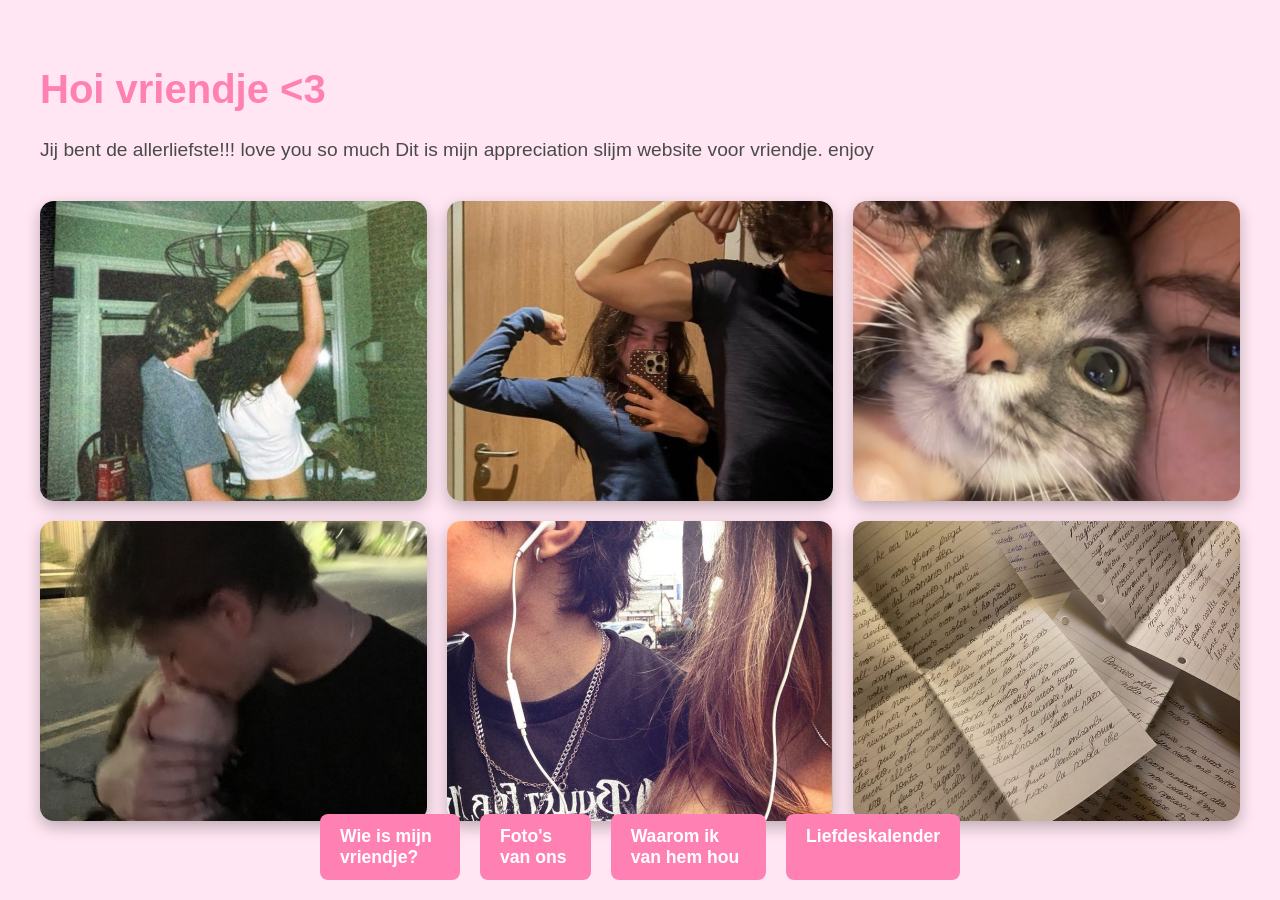
<file: index.html>
<!DOCTYPE html>
<html lang="nl">
<head>
    <meta charset="UTF-8">
    <title>Home</title>
    <link rel="stylesheet" href="main.css">
</head>

<body>

    <h1>Hoi vriendje &lt;3</h1>

    <p>
        Jij bent de allerliefste!!! 
        love you so much
        Dit is mijn appreciation slijm website voor vriendje. enjoy
    </p>

    <!-- GROTE COLLAGE -->
    <div class="collage">
        <img src="cute1.jpg" alt="foto">
        <img src="cute2.jpg" alt="foto">
        <img src="cute3.jpg" alt="foto">
        <img src="cute4.jpg" alt="foto">
        <img src="cute5.jpg" alt="foto">
        <img src="cute6.jpg" alt="foto">
    </div>

    <!-- KNOPPEN ONDERAAN -->
    <div class="knoppen-midden">
        <a href="justin.html" class="onderknop">Wie is mijn vriendje?</a>
        <a href="fotos.html" class="onderknop">Foto's van ons</a>
        <a href="waarom ly.html" class="onderknop">Waarom ik van hem hou</a>
        <a href="calendar.html" class="onderknop">Liefdeskalender</a>
    </div>

</body>
</html>
</file>
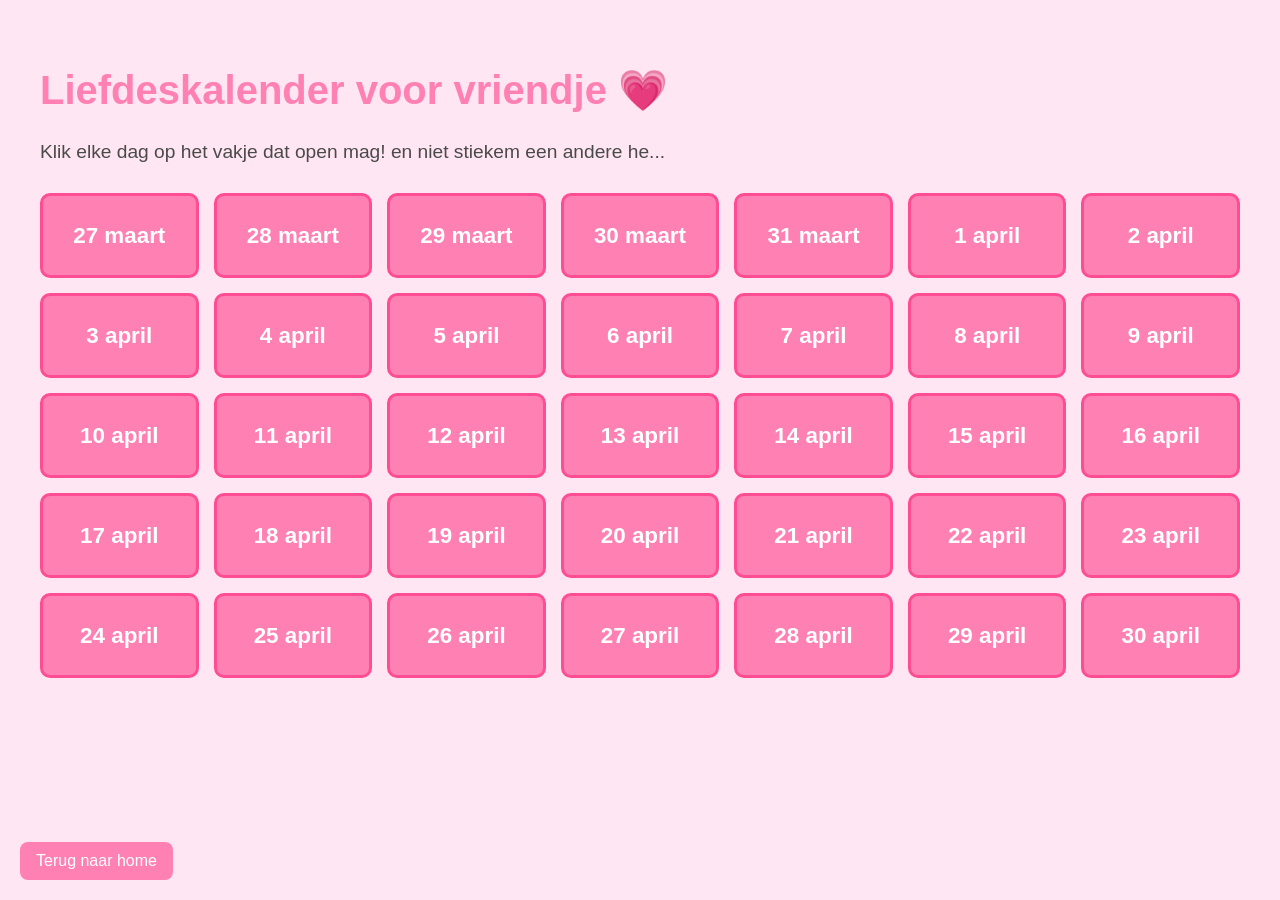
<file: calendar.html>
<!DOCTYPE html>
<html lang="nl">
<head>
    <meta charset="UTF-8">
    <title>Liefdeskalender voor vriendje</title>
    <link rel="stylesheet" href="main.css">
</head>

<body>

    <h1>Liefdeskalender voor vriendje 💗</h1>
    <p>Klik elke dag op het vakje dat open mag! en niet stiekem een andere he... </p>

    <div class="calendar">

        <!-- 27 maart t/m 30 april (35 dagen) -->
        <div class="day" data-day="1">27 maart</div>
        <div class="day" data-day="2">28 maart</div>
        <div class="day" data-day="3">29 maart</div>
        <div class="day" data-day="4">30 maart</div>
        <div class="day" data-day="5">31 maart</div>

        <div class="day" data-day="6">1 april</div>
        <div class="day" data-day="7">2 april</div>
        <div class="day" data-day="8">3 april</div>
        <div class="day" data-day="9">4 april</div>
        <div class="day" data-day="10">5 april</div>
        <div class="day" data-day="11">6 april</div>
        <div class="day" data-day="12">7 april</div>
        <div class="day" data-day="13">8 april</div>
        <div class="day" data-day="14">9 april</div>
        <div class="day" data-day="15">10 april</div>
        <div class="day" data-day="16">11 april</div>
        <div class="day" data-day="17">12 april</div>
        <div class="day" data-day="18">13 april</div>
        <div class="day" data-day="19">14 april</div>
        <div class="day" data-day="20">15 april</div>
        <div class="day" data-day="21">16 april</div>
        <div class="day" data-day="22">17 april</div>
        <div class="day" data-day="23">18 april</div>
        <div class="day" data-day="24">19 april</div>
        <div class="day" data-day="25">20 april</div>
        <div class="day" data-day="26">21 april</div>
        <div class="day" data-day="27">22 april</div>
        <div class="day" data-day="28">23 april</div>
        <div class="day" data-day="29">24 april</div>
        <div class="day" data-day="30">25 april</div>
        <div class="day" data-day="31">26 april</div>
        <div class="day" data-day="32">27 april</div>
        <div class="day" data-day="33">28 april</div>
        <div class="day" data-day="34">29 april</div>
        <div class="day" data-day="35">30 april</div>

    </div>

    <div id="messageBox" class="message-box"></div>

    <a href="index.html" class="terug">Terug naar home</a>

    <script src="calendar.js"></script>

</body>
</html>
</file>
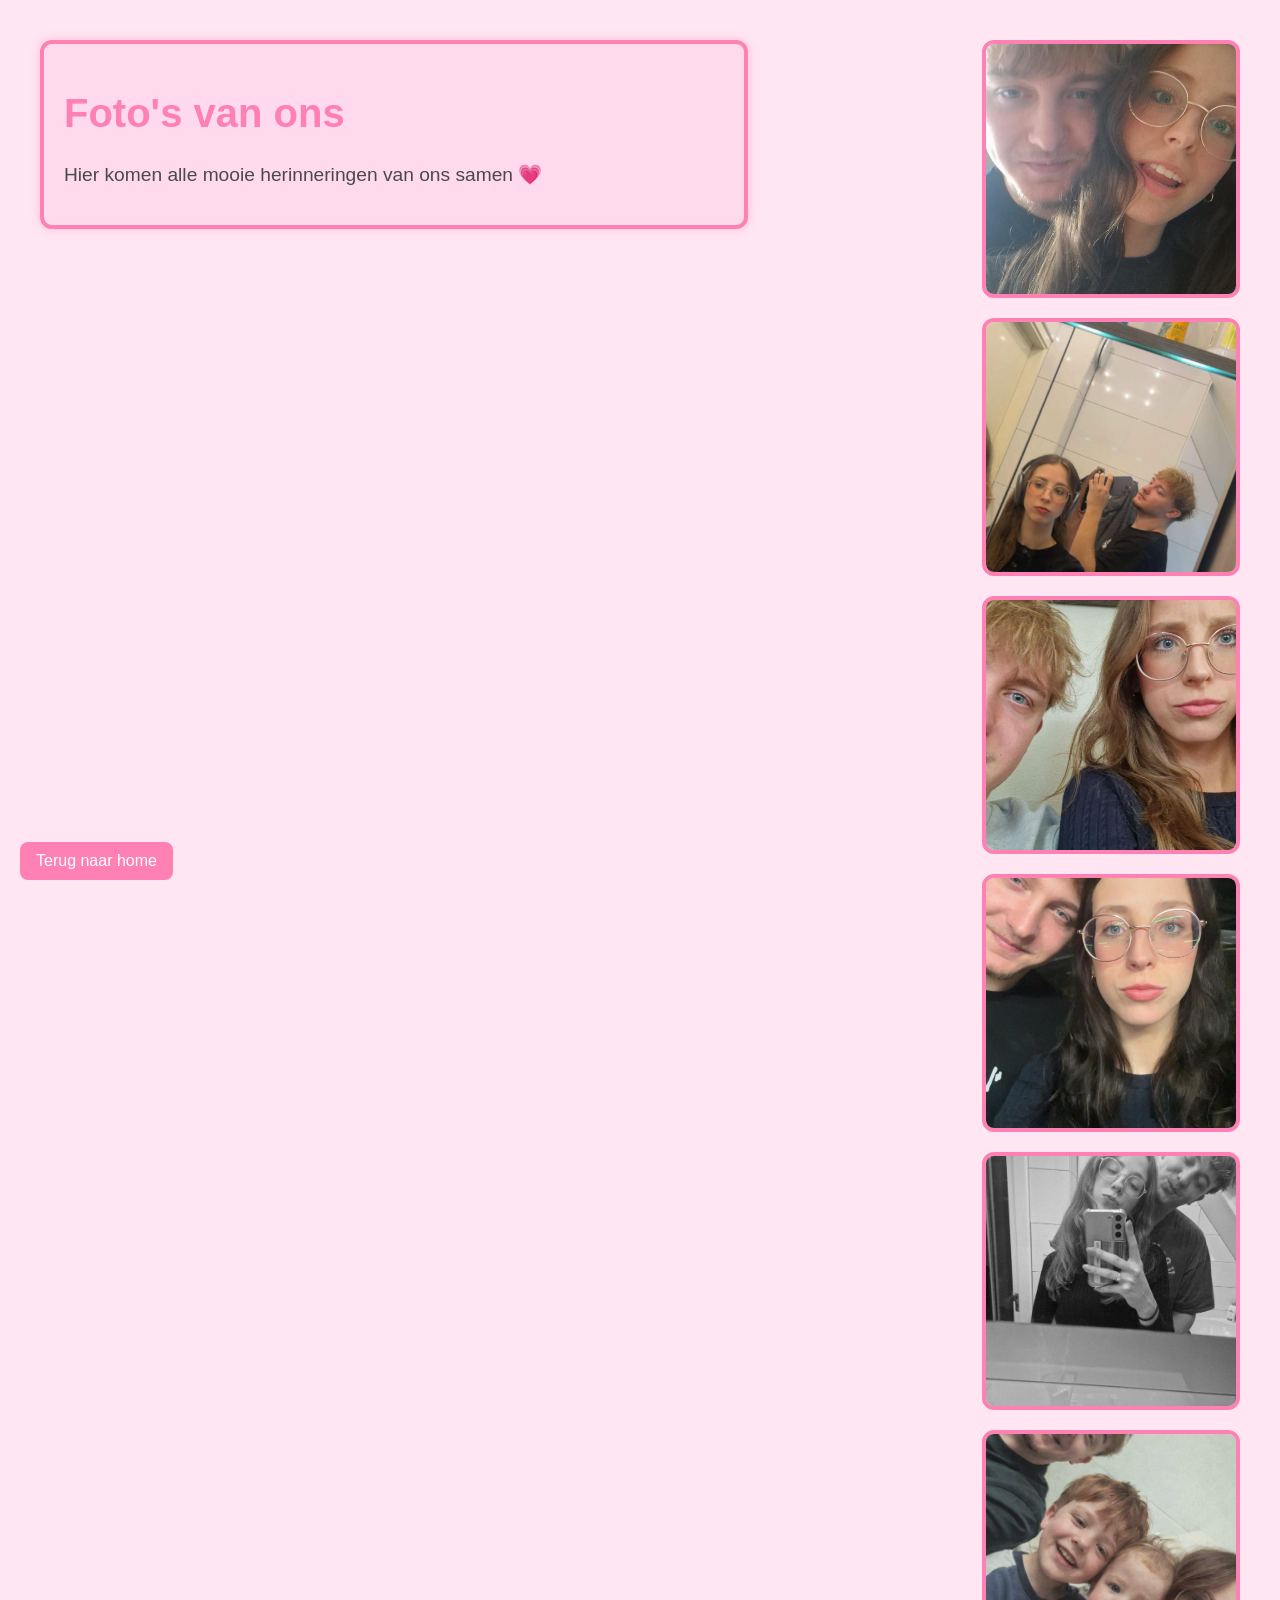
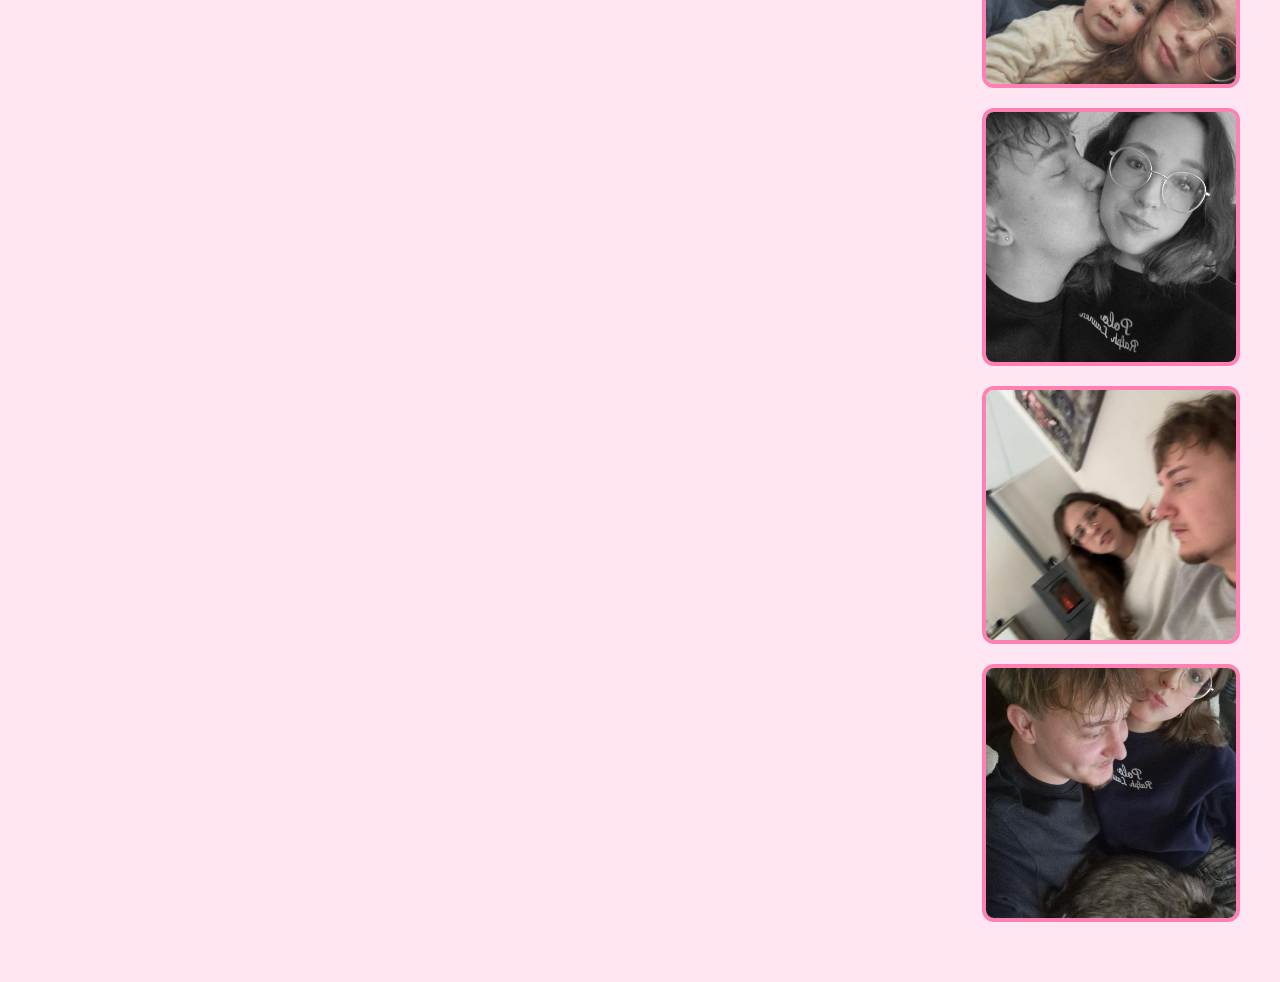
<file: foto's.html>
<!DOCTYPE html>
<html lang="nl">
<head>
    <meta charset="UTF-8">
    <title>Foto's van ons</title>
    <link rel="stylesheet" href="main.css">
</head>

<body class="justin-pagina">

    <div class="justin-tekst kader">
        <h1>Foto's van ons</h1>
        <p>Hier komen alle mooie herinneringen van ons samen 💗</p>
    </div>

    <div class="justin-fotos">
        <img src="ly1.jpg" class="justin-foto">
        <img src="ly2.jpg" class="justin-foto">
        <img src="ly3.jpg" class="justin-foto">
        <img src="ly4.jpg" class="justin-foto">
        <img src="ly5.jpg" class="justin-foto">
        <img src="ly6.jpg" class="justin-foto">
        <img src="ly7.jpg" class="justin-foto">
        <img src="ly8.jpg" class="justin-foto">
        <img src="ly9.jpg" class="justin-foto">
    </div>

    <a href="index.html" class="terug">Terug naar home</a>

</body>
</html>
</file>
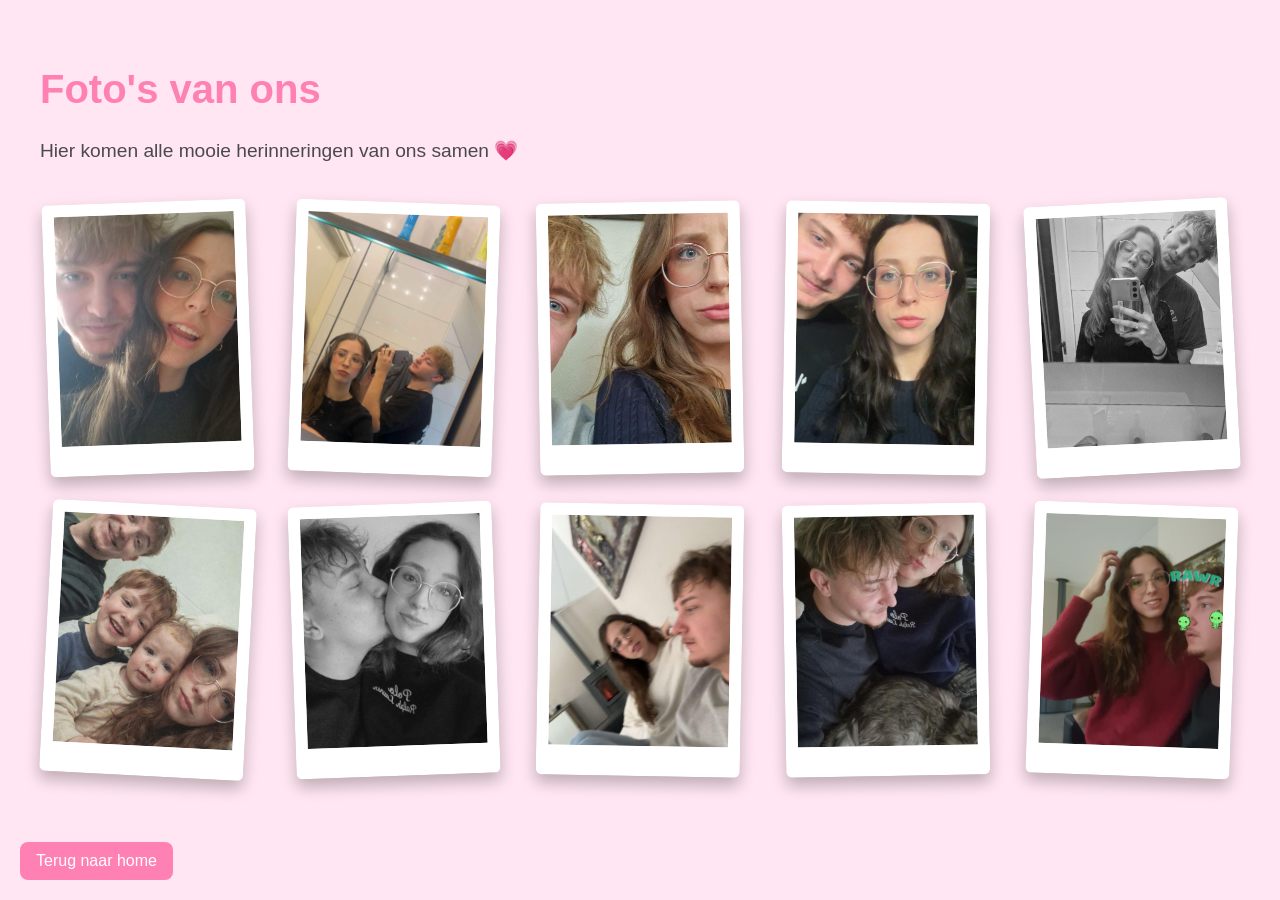
<file: fotos.html>
<!DOCTYPE html>
<html lang="nl">
<head>
    <meta charset="UTF-8">
    <title>Foto's van ons</title>
    <link rel="stylesheet" href="main.css">
</head>

<body>

    <h1>Foto's van ons</h1>
    <p style="font-size: 1.2rem;">Hier komen alle mooie herinneringen van ons samen 💗</p>

    <!-- FOTO GRID -->
    <div class="foto-grid">

        <img src="ly1.jpg" class="polaroid">
        <img src="ly2.jpg" class="polaroid">
        <img src="ly3.jpg" class="polaroid">
        <img src="ly4.jpg" class="polaroid">
        <img src="ly5.jpg" class="polaroid">

        <img src="ly6.jpg" class="polaroid">
        <img src="ly7.jpg" class="polaroid">
        <img src="ly8.jpg" class="polaroid">
        <img src="ly9.jpg" class="polaroid">
        <img src="ly10.jpg" class="polaroid">

    </div>

    <a href="index.html" class="terug">Terug naar home</a>

</body>
</html>
</file>
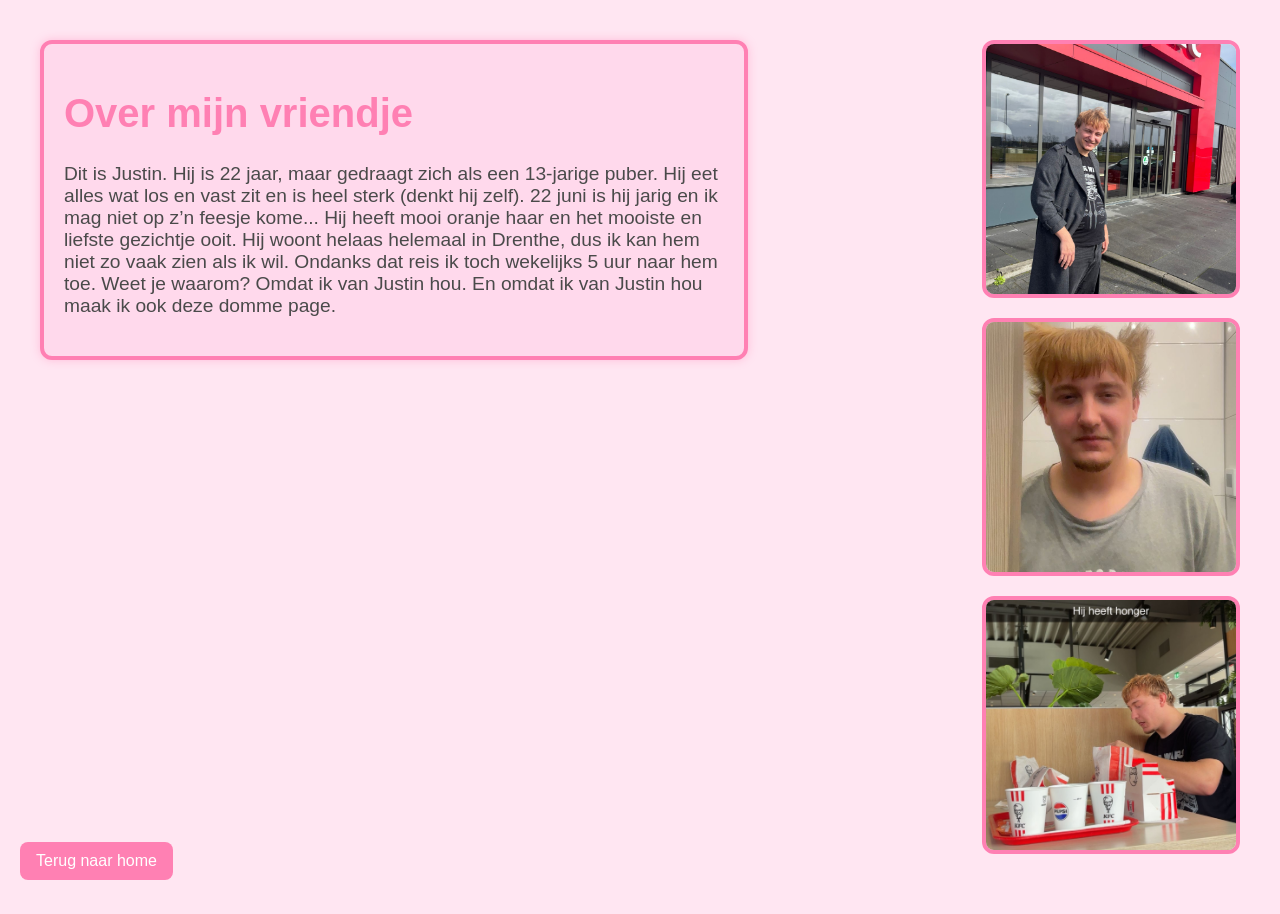
<file: justin.html>
<!DOCTYPE html>
<html lang="nl">
<head>
    <meta charset="UTF-8">
    <title>Over mijn vriendje</title>
    <link rel="stylesheet" href="main.css">
</head>

<body class="justin-pagina">

    <div class="justin-tekst kader">
        <h1>Over mijn vriendje</h1>

        <p>
            Dit is Justin. Hij is 22 jaar, maar gedraagt zich als een 13-jarige puber.
            Hij eet alles wat los en vast zit en is heel sterk (denkt hij zelf).
            22 juni is hij jarig en ik mag niet op z’n feesje kome...
            Hij heeft mooi oranje haar en het mooiste en liefste gezichtje ooit.
            Hij woont helaas helemaal in Drenthe, dus ik kan hem niet zo vaak zien als ik wil.
            Ondanks dat reis ik toch wekelijks 5 uur naar hem toe.
            Weet je waarom? Omdat ik van Justin hou.
            En omdat ik van Justin hou maak ik ook deze domme page. 
        </p>
    </div>

    <div class="justin-fotos">
        <img src="justin1.jpg" class="justin-foto">
        <img src="justin2.jpg" class="justin-foto">
        <img src="justin3.jpg" class="justin-foto">
    </div>

    <a href="index.html" class="terug">Terug naar home</a>

</body>
</html>
</file>
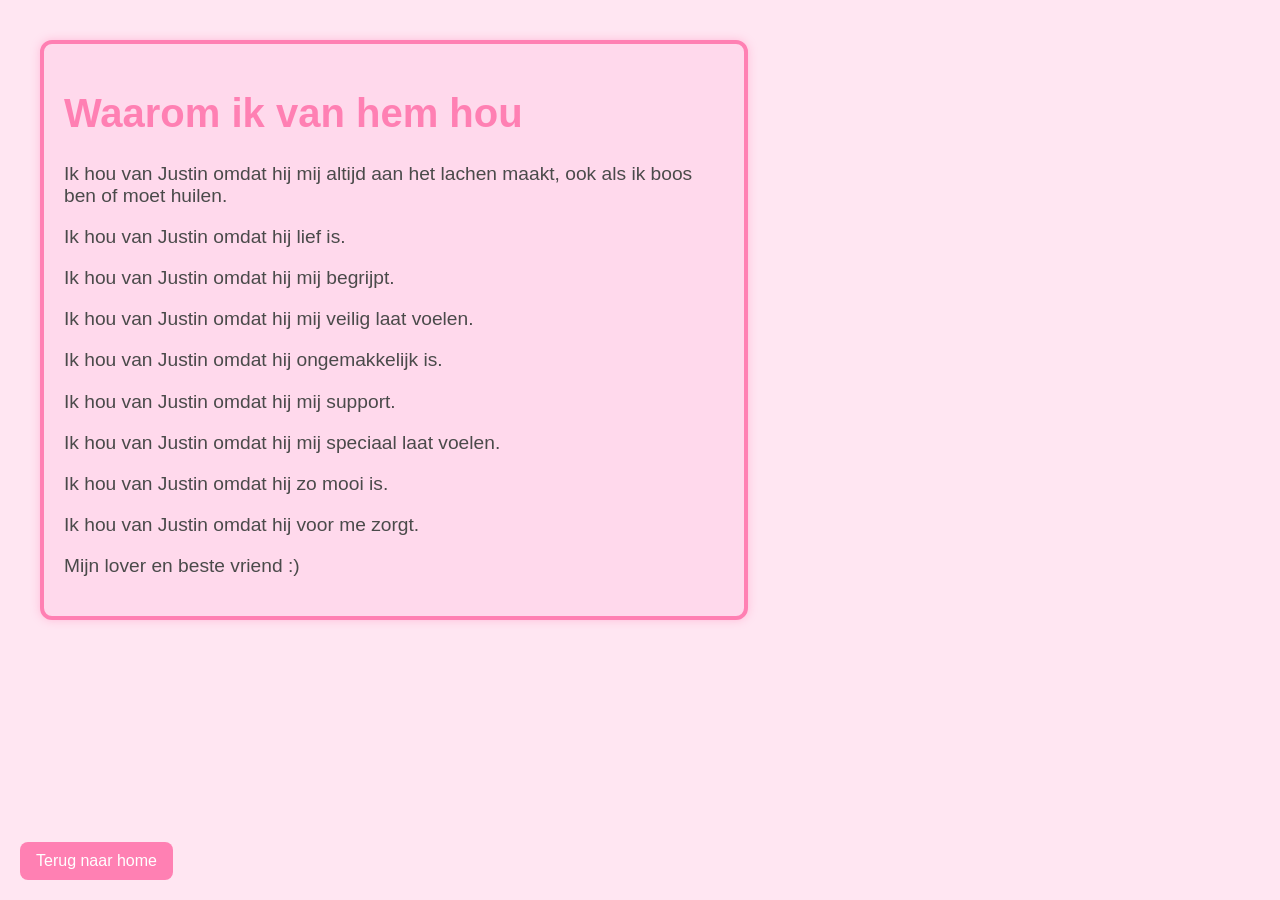
<file: waarom ly.html>
<!DOCTYPE html>
<html lang="nl">
<head>
    <meta charset="UTF-8">
    <title>Waarom ik van hem hou</title>
    <link rel="stylesheet" href="main.css">
</head>

<body class="justin-pagina">

    <div class="justin-tekst kader">
    <h1>Waarom ik van hem hou</h1>

    <p>Ik hou van Justin omdat hij mij altijd aan het lachen maakt, ook als ik boos ben of moet huilen.</p>
    <p>Ik hou van Justin omdat hij lief is.</p>
    <p>Ik hou van Justin omdat hij mij begrijpt.</p>
    <p>Ik hou van Justin omdat hij mij veilig laat voelen.</p>
    <p>Ik hou van Justin omdat hij ongemakkelijk is.</p>
    <p>Ik hou van Justin omdat hij mij support.</p>
    <p>Ik hou van Justin omdat hij mij speciaal laat voelen.</p>
    <p>Ik hou van Justin omdat hij zo mooi is.</p>
    <p>Ik hou van Justin omdat hij voor me zorgt.</p>

    <p>Mijn lover en beste vriend :)</p>
</div>

    <a href="index.html" class="terug">Terug naar home</a>

</body>
</html>
</file>
<file: main.css>
/* Achtergrond en basis */
body {
    background-color: #ffe6f2;
    font-family: "Arial", sans-serif;
    margin: 0;
    padding: 40px;
    color: #4a4a4a;
}

/* Titelstijl */
h1 {
    color: #ff80b3;
    text-align: left;
    font-size: 2.5rem;
}

/* Tekststijl */
p {
    text-align: left;
    font-size: 1.2rem;
}

/* Layout voor de Justin-pagina */
.justin-pagina {
    display: flex;
    justify-content: space-between;
    align-items: flex-start;
    padding: 40px;
}

/* Linkerkant: tekst */
.justin-tekst {
    width: 55%;
}

/* Rechterkant: foto's */
.justin-fotos {
    display: flex;
    flex-direction: column;
    align-items: flex-end;
}

.justin-foto {
    width: 250px;
    height: 250px;
    object-fit: cover;
    border-radius: 12px;
    margin-bottom: 20px;
    border: 4px solid #ff80b3;
}

/* Terug-knop linksonder */
.terug {
    position: fixed;
    bottom: 20px;
    left: 20px;
    background-color: #ff80b3;
    color: white;
    padding: 10px 16px;
    border-radius: 8px;
    text-decoration: none;
    font-size: 1rem;
}

.terug:hover {
    background-color: #ff4d94;
}

/* Roze kader om de tekst */
.kader {
    border: 4px solid #ff80b3;
    background-color: #ffd9ec;
    padding: 20px;
    border-radius: 12px;
    box-shadow: 0 0 10px rgba(255, 128, 179, 0.4);
}

/* KNOPPEN ONDERAAN EN GECENTREERD */
.knoppen-midden {
    position: fixed;
    bottom: 20px;
    left: 50%;
    transform: translateX(-50%);
    display: flex;
    gap: 20px;
}

/* Normale roze knoppen */
.onderknop {
    background-color: #ff80b3;
    color: white;
    padding: 12px 20px;
    border-radius: 8px;
    text-decoration: none;
    font-size: 1.1rem;
    font-weight: bold;
    transition: background-color 0.2s ease, transform 0.2s ease;
}

.onderknop:hover {
    background-color: #ff4d94;
    transform: scale(1.05);
}

/* FOTO GRID — 5 naast elkaar, gecentreerd */
.foto-grid {
    display: grid;
    grid-template-columns: repeat(5, 1fr);
    gap: 30px;
    justify-items: center;
    margin-top: 40px;
}

/* POLAROID STIJL */
.polaroid {
    width: 180px;
    height: 230px;
    object-fit: cover;
    background: white;
    padding: 12px 12px 30px 12px;
    border-radius: 6px;
    box-shadow: 0 8px 15px rgba(0,0,0,0.25);
    transform: rotate(-2deg);
    transition: transform 0.3s ease, box-shadow 0.3s ease;
}

.polaroid:nth-child(2) { transform: rotate(2deg); }
.polaroid:nth-child(3) { transform: rotate(-1deg); }
.polaroid:nth-child(4) { transform: rotate(1deg); }
.polaroid:nth-child(5) { transform: rotate(-3deg); }
.polaroid:nth-child(6) { transform: rotate(3deg); }
.polaroid:nth-child(7) { transform: rotate(-2deg); }
.polaroid:nth-child(8) { transform: rotate(1deg); }
.polaroid:nth-child(9) { transform: rotate(-1deg); }
.polaroid:nth-child(10) { transform: rotate(2deg); }

.polaroid:hover {
    transform: rotate(0deg) scale(1.08);
    box-shadow: 0 12px 25px rgba(0,0,0,0.35);
}

/* KALENDER GRID */
.calendar {
    display: grid;
    grid-template-columns: repeat(7, 1fr);
    gap: 15px;
    margin-top: 30px;
}

/* Dag-vakjes */
.day {
    background-color: #ff80b3;
    border: 3px solid #ff4d94;
    border-radius: 10px;
    padding: 25px;
    text-align: center;

    /* WITTE DATUMTEKST */
    font-size: 1.4rem;
    font-weight: bold;
    color: #ffffff !important;

    cursor: pointer;
    transition: 0.2s;
    line-height: 1.3;
}

/* Gelockte dagen */
.day.locked {
    background-color: #ffb3d9;
    border-color: #ff80b3;
    opacity: 0.7;
    cursor: not-allowed;
    color: #ffffff !important;
}

/* Hover op open dagen */
.day:not(.locked):hover {
    background-color: #ff4d94;
    transform: scale(1.05);
}

/* Bericht popup */
.message-box {
    margin-top: 30px;
    padding: 20px;
    background: white;
    border: 3px solid #ff80b3;
    border-radius: 10px;
    font-size: 1.3rem;
    display: none;
    box-shadow: 0 0 10px rgba(255, 128, 179, 0.4);
}

/* Vallende regenboog-hartjes */
.heart {
    position: fixed;
    top: -20px;
    font-size: 25px;
    animation: fall 1s linear forwards;
    pointer-events: none;
    z-index: 9999;
}

@keyframes fall {
    0% {
        transform: translateY(0) rotate(0deg);
        opacity: 1;
    }
    100% {
        transform: translateY(100vh) rotate(360deg);
        opacity: 0;
    }
}

/* GROTE COLLAGE OP HOME */
.collage {
    width: 100%;
    margin-top: 40px;
    display: grid;
    grid-template-columns: repeat(3, 1fr); /* 3 brede kolommen */
    gap: 20px;
    justify-items: center;
}

.collage img {
    width: 100%;
    height: 300px;
    object-fit: cover;
    border-radius: 14px;
    box-shadow: 0 6px 15px rgba(0,0,0,0.25);
    transition: transform 0.3s ease, box-shadow 0.3s ease;
}

.collage img:hover {
    transform: scale(1.06);
    box-shadow: 0 10px 25px rgba(0,0,0,0.35);
}

/* Tablet */
@media (max-width: 900px) {
    .collage {
        grid-template-columns: repeat(2, 1fr);
    }
}

/* Telefoon */
@media (max-width: 600px) {
    .collage {
        grid-template-columns: 1fr;
    }
}
</file>
